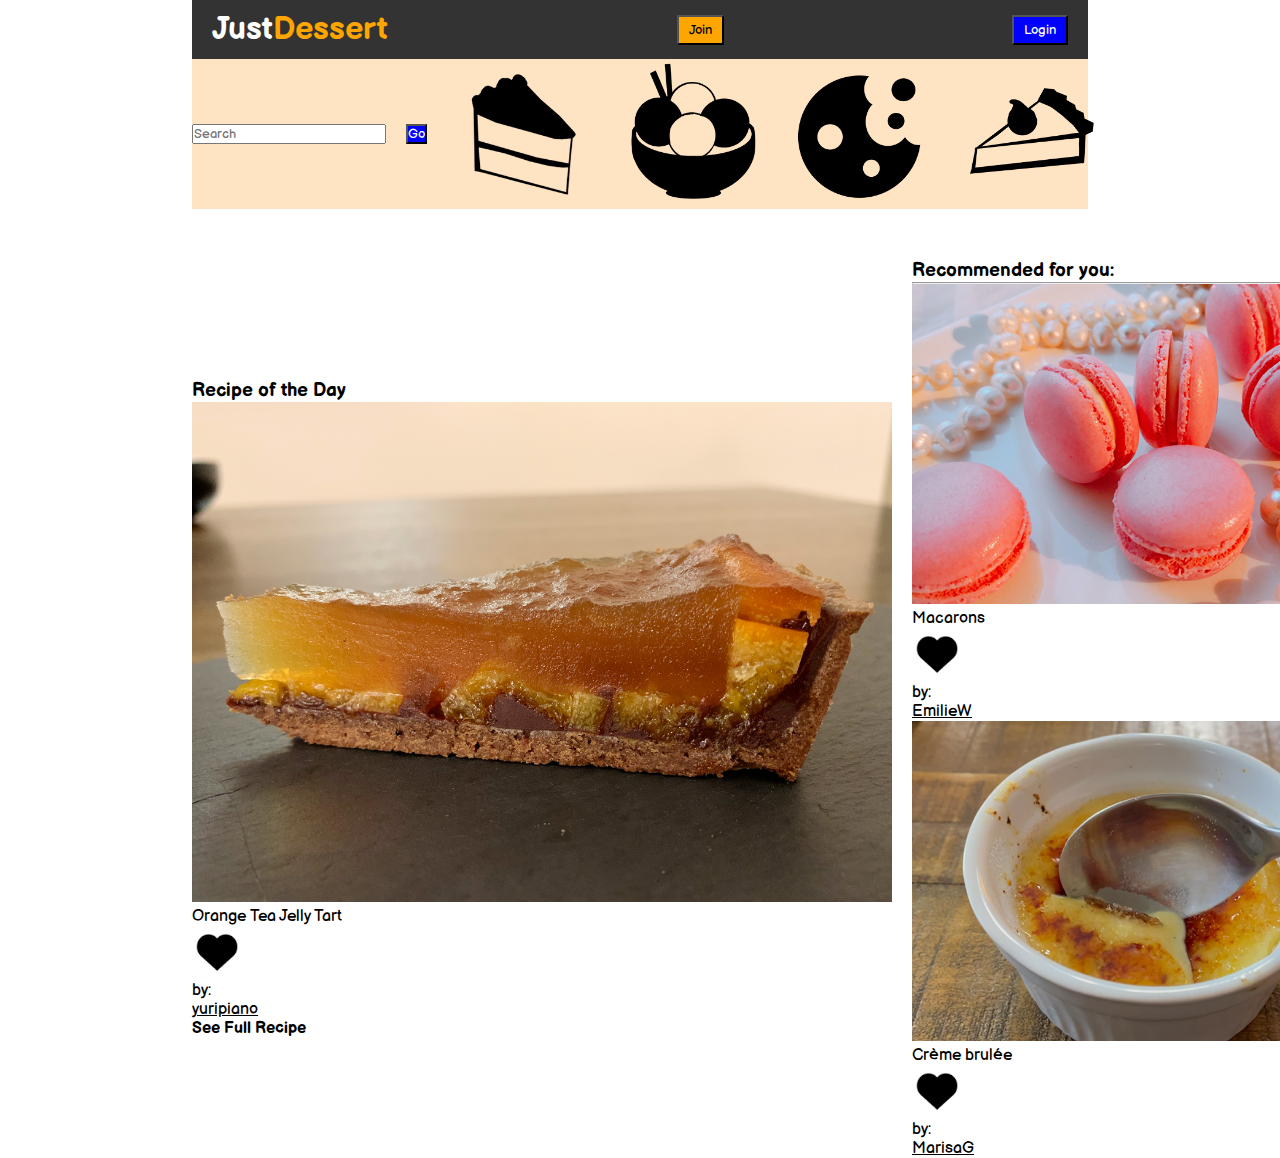
<file: Web_fundamentals/Yellow Belt Exam/index.html>
<!DOCTYPE html>
<html lang="en">

<head>
    <meta charset="UTF-8">
    <meta http-equiv="X-UA-Compatible" content="IE=edge">
    <meta name="viewport" content="width=device-width, initial-scale=1.0">
    <title>Yellow Belt Exam</title>
    <link rel="stylesheet" href="./style.css">
</head>

<body>
    <main>
        <header>
            <nav class="nav flex">
                <h1>Just<span>Dessert</span></h1>
                <button class="join-button" onclick="hide(this)">Join</button>
                <button class="login-button">Login</button>
            </nav>
            <div class="header flex">
                <input type="search" placeholder="Search">
                <button class="go-button">Go</button onclick="alert(inputEvent)">
                <img src="./imgs/cake.png" alt="cake" width="150" height="150">
                <img src="./imgs/ice-cream.png" alt="ice-cream" width="150" height="150">
                <img src="./imgs/cookie.png" alt="cookie" width="150" height="150">
                <img src="./imgs/pie.png" alt="pie" width="150" height="150">
            </div>
        </header>
        <div class="flex page-content">
            <div class="left-column">
                <h3>Recipe of the Day</h3>
                <img src="./imgs/orange-tart.jpg" alt="orange-tart" width="700" height="500">
                    <p>Orange Tea Jelly Tart</p>
                    <img class="heart" src="./imgs/heart.png" alt="heart-icon" width="50" height="50">
                    <p>by:</p>
                    <u>yuripiano</u>
                <h4>See Full Recipe</h4>
            </div>
            <div class="right-column">
                <h3>Recommended for you:</h3>
                <hr>
                <img src="./imgs/macarons.jpg" alt="macarons">
                    <p>Macarons</p>
                    <img class="heart" src="./imgs/heart.png" alt="heart-icon" width="50" height="50">
                    <p>by:</p>
                    <u>EmilieW</u>
                <img src="./imgs/creme-brulee.jpg" alt="creme-brulee">
                    <p>Crème brulée</p>
                    <img class="heart" src="./imgs/heart.png" alt="heart-icon" width="50" height="50">
                    <p>by:</p>
                    <u>MarisaG</u>
            </div>
        </div>
    </main>
    <script src="./script.js"></script>
</body>

</html>
</file>
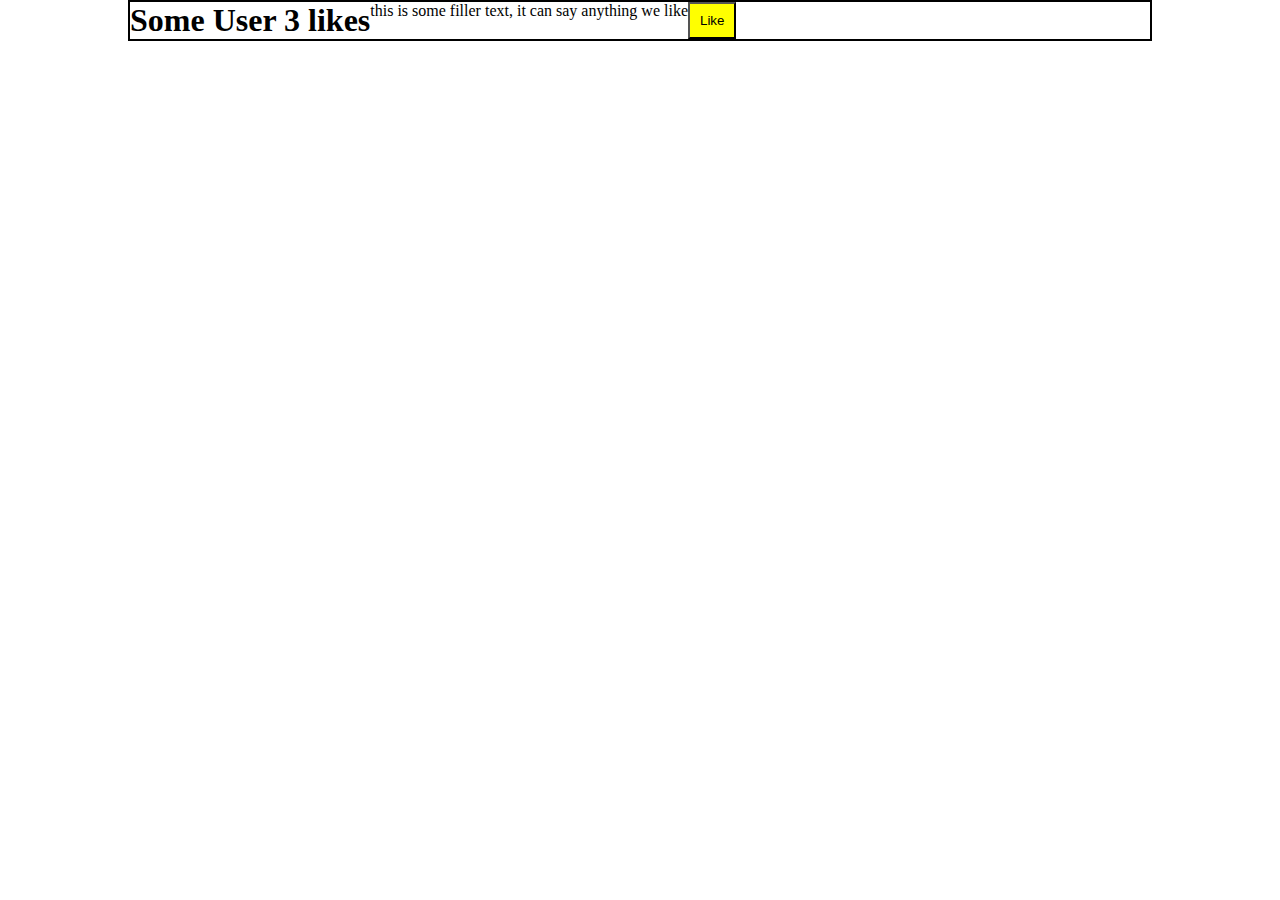
<file: Web_fundamentals/CSS/Likes/index.html>
<!DOCTYPE html>
<html lang="en">
<head>
    <meta charset="UTF-8">
    <meta http-equiv="X-UA-Compatible" content="IE=edge">
    <meta name="viewport" content="width=device-width, initial-scale=1.0">
    <link rel="stylesheet" href="./style.css">
    <title>Likes</title>
</head>
<body>
    <main>
        <div class="main flex">
            <h1>Some User <span id="amountone">3</span> likes</h1>
            <p>this is some filler text, it can say anything we like</p>
            <button onclick="like1()" class="button">Like</button>
        </div>
    </main>
    <script src="./script.js"></script>
</body>
</html>
</file>
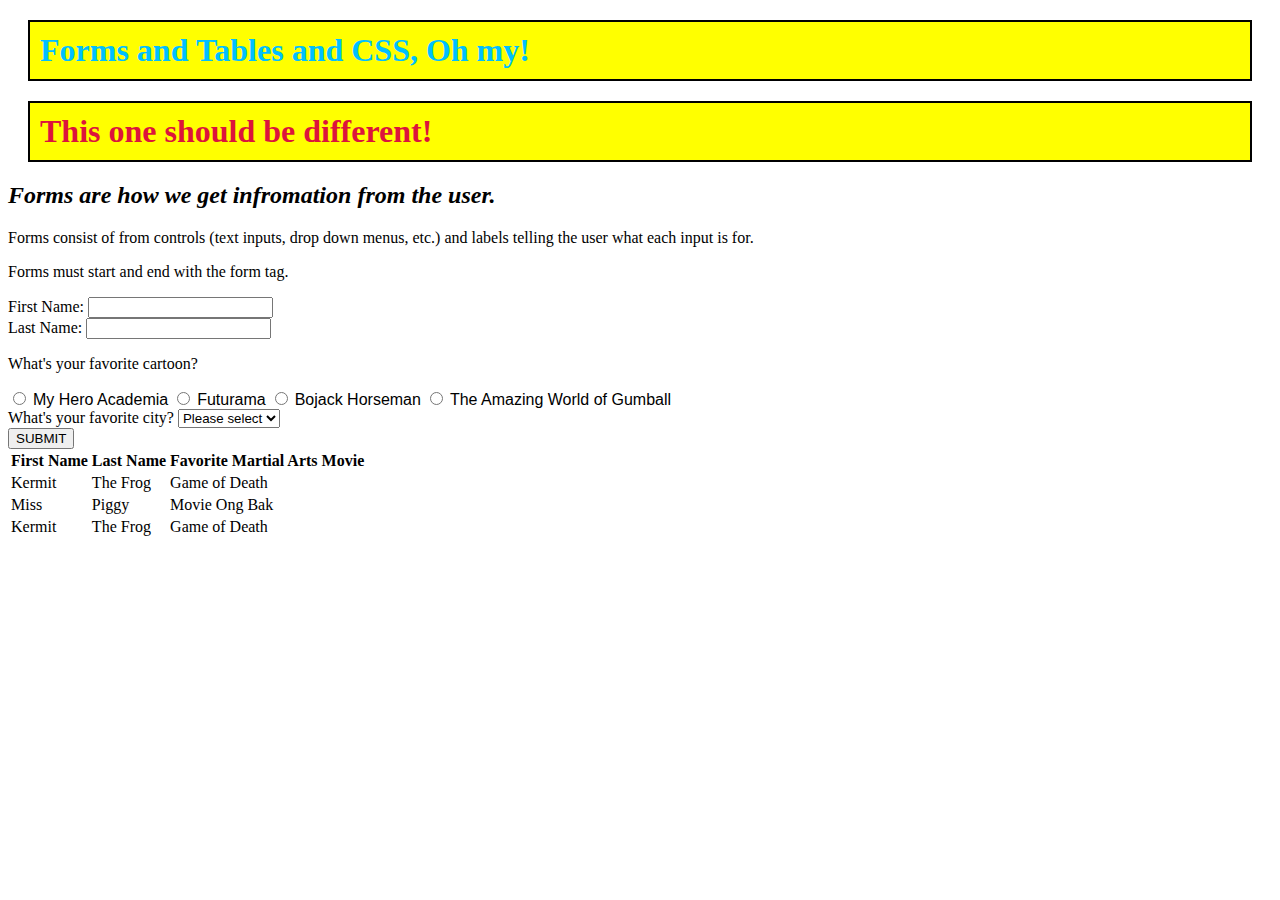
<file: Web_fundamentals/HTML/forms_and_tables/index.html>
<!DOCTYPE html>
<html lang="en">
<head>
    <meta charset="UTF-8">
    <meta http-equiv="X-UA-Compatible" content="IE=edge">
    <meta name="viewport" content="width=device-width, initial-scale=1.0">
    <title>Forms and Tables and CSS, Oh my!</title>
    <!-- gref if kubj tag us a relative path to the file -->
    <link rel="stylesheet" href="./style.css">
</head>
<body>
    <h1>Forms and Tables and CSS, Oh my!</h1>
    <!-- ID'S MUST BE UNIQUE - NOT REPEATED -->
    <h1 id="different">This one should be different!</h1>
        <h2><em>Forms are how we get infromation from the user.</em></h2> 
        <p> Forms consist of from controls (text inputs, drop down menus, etc.) and labels telling the user what each input is for.</p>
        <p>Forms must start and end with the form tag.</p>
        <form>
            <!-- label and text input are default inline elements -->
            <!-- divs are default block elements -->
            <div><label for="first_name">First Name:</label>
                <input type="text" name="first_name" id="first_name">
            </div>
            <div>
                <label for="last_name">Last Name:</label>
                <input type="text" name="last_name" id="last_name">
            </div>
            <div>
                <!-- All radio buttons will share the same name attribute. Each pair of radio and label will share id, value, and for -->
                <p>What's your favorite cartoon?</p>
                <!-- classes can be repeated -->
                <input type="radio" name="cartoon" id="my_hero" value="my_hero">
                <label class="radio-label" for="my_hero">My Hero Academia</label>
                <input type="radio" name="cartoon" id="futurama" value="futurama">
                <label class="radio-label" for="Futurama">Futurama</label>
                <input type="radio" name="cartoon" id="bojack" value="bojack">
                <label class="radio-label" for="bojack">Bojack Horseman</label>
                <input type="radio" name="cartoon" id="gumball" value="gumball">
                <label class="radio-label" for="gumball">The Amazing World of Gumball</label>
            </div>
            <div>
                <label for="city">What's your favorite city?</label>
                <select name="city" id="city">
                    <option selected disabled hidden>Please select</option>
                    <option value="chicago">Chicago</option>
                    <option value="new_york">New York</option>
                    <option value="los_angeles">Los Angeles</option>
                    <option value="dallas">Dallas</option>
                </select>
            </div>
            <!-- the submit button must be a child of the form -->
            <input type="submit" value="SUBMIT">
            <!-- DO NOT DO THE BELOW -->
            <!-- <button>SUBMIT</button> -->
        </form>
        <table>
            <thead>
                <tr>
                    <th>First Name</th>
                    <th>Last Name</th>
                    <th>Favorite Martial Arts Movie</th>
                </tr>
            </thead>
            <tbody>
                <tr>
                    <td>Kermit</td>
                    <td>The Frog</td>
                    <td>Game of Death</td>
                </tr>
                <tr>
                    <td>Miss</td>
                    <td>Piggy</td>
                    <td>Movie Ong Bak</td>
                </tr>
                <tr>
                    <td>Kermit</td>
                    <td>The Frog</td>
                    <td>Game of Death</td>
                </tr>
            </tbody>
        </table>
</body>
</html>
</file>
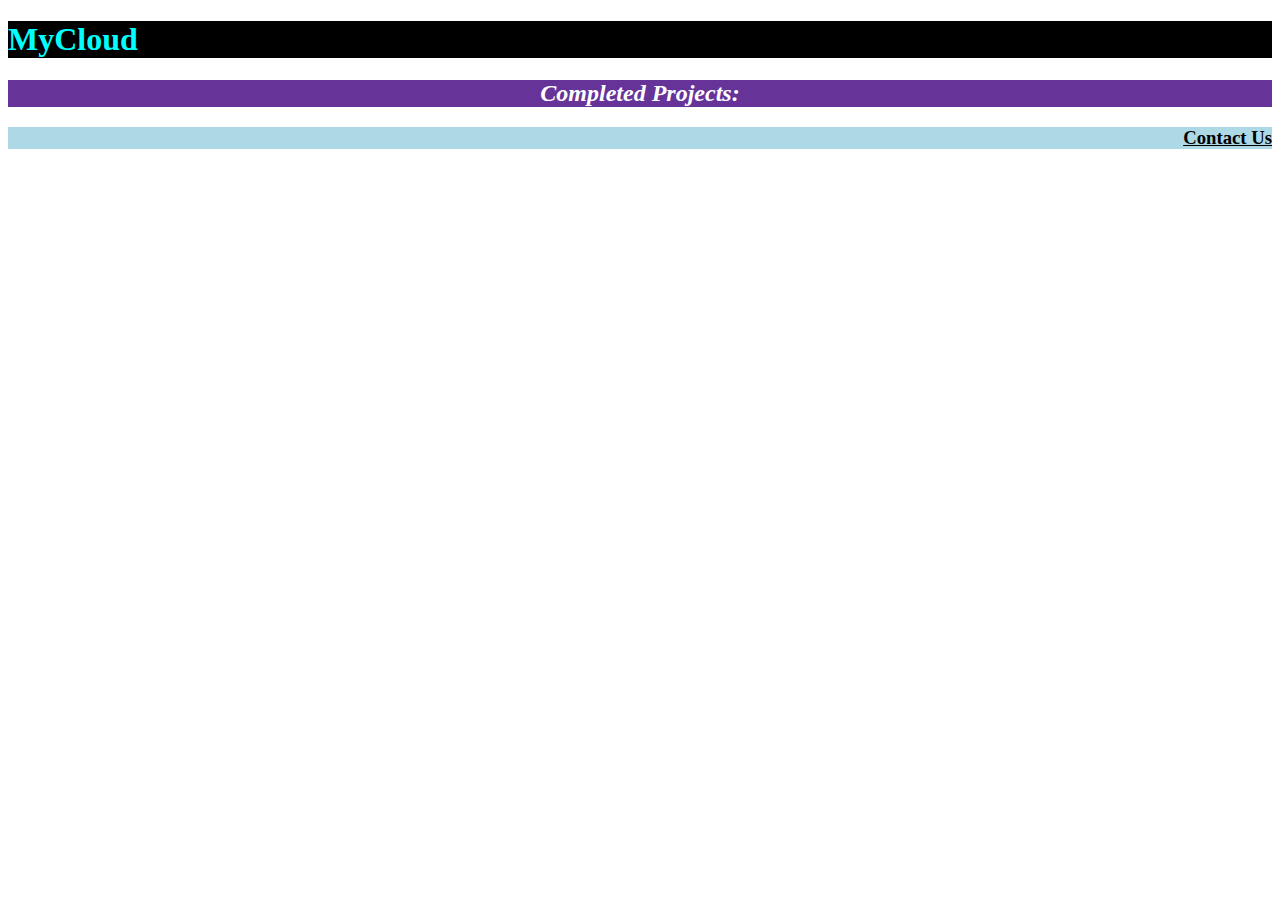
<file: Web_fundamentals/HTML/CSS/Flexbox/index.html>
<!DOCTYPE html>
<html lang="en">

<head>
    <meta charset="UTF-8">
    <meta http-equiv="X-UA-Compatible" content="IE=edge">
    <meta name="viewport" content="width=device-width, initial-scale=1.0">
    <title>Document</title>
    <link rel="stylesheet" href="style.css">
</head>
<!-- need to use <span> to color different parts of "MyCloud" but not sure how -->
<body>
    <h1 class="my" id="cloud">MyCloud</h1>
    <h2 class="projects">Completed Projects:</h2>
    <h3 class="contact_us">Contact Us</h3>
</body>

</html>
</file>
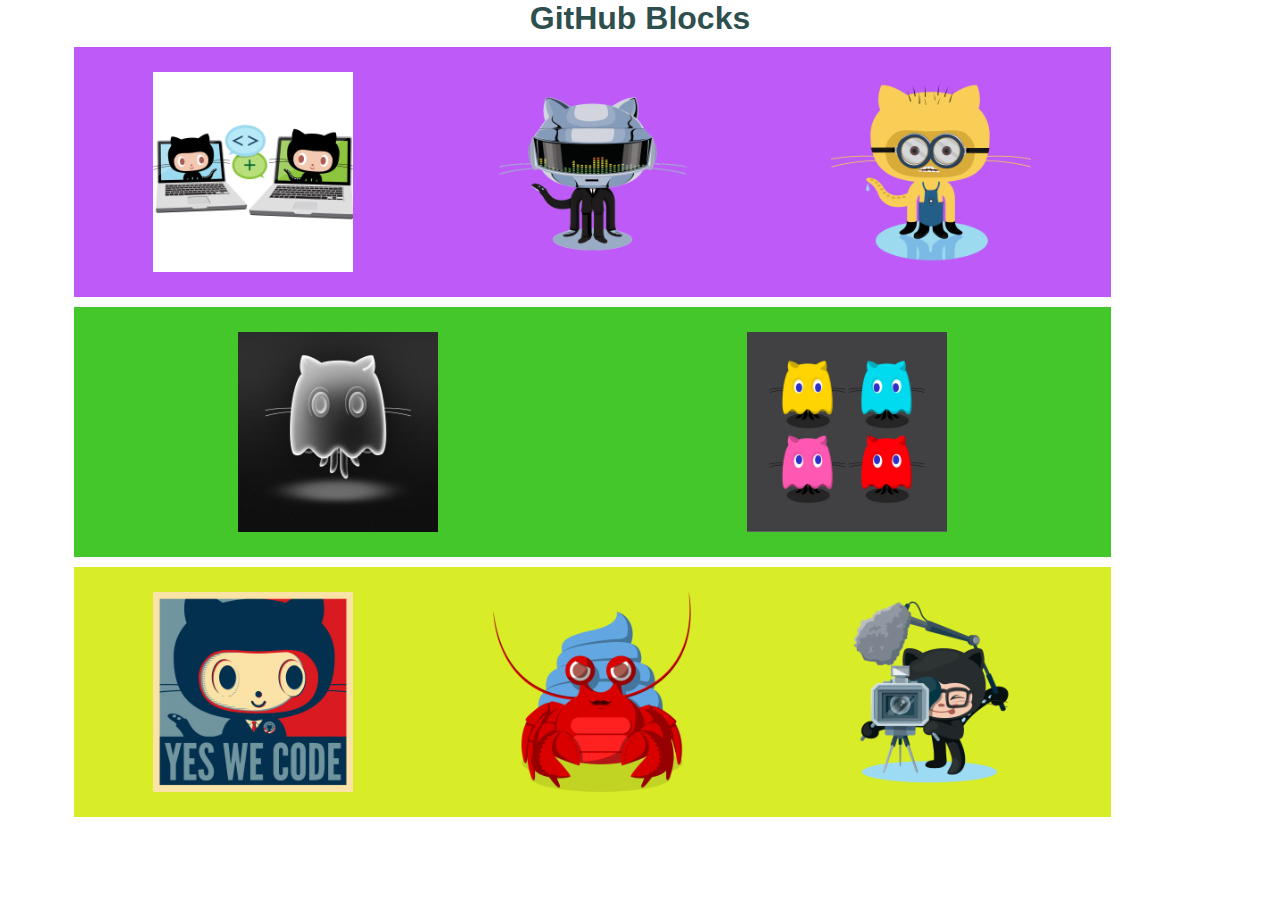
<file: Web_fundamentals/HTML/Homework_Learn_Platform/GitHub_Blocks/index.html>
<!DOCTYPE html>
<html lang="en">
<head>
    <meta charset="UTF-8">
    <meta http-equiv="X-UA-Compatible" content="IE=edge">
    <meta name="viewport" content="width=device-width, initial-scale=1.0">
    <link rel="stylesheet" href="./style.css">
    <title>GitHub Blocks</title>
</head>
<body>
    <h1>GitHub Blocks</h1>
        <div class="container">      
            <div class="row1 flex1">
                <img class="size" src="./images/collabocats.jpg" alt="Collabo Cats">
                <img class="size" src="./images/daftpunktocat-thomas.gif" alt="Daft Cat">
                <img class="size" src="./images/minion.png" alt="Minion Cat">
            </div>
            <div class="row2 flex2">
                <img class="size" src="./images/spectrocat.jpg" alt="Spectro Cat">
                <img class="size" src="./images/pacman-ghosts.jpg" alt="Pacman Ghost">
            </div>
            <div class="row3 flex1">
                <img class="size" src="./images/baracktocat.jpg" alt="Barack Cat">
                <img class="size" src="./images/herme-t-crabb.png" alt="Herme T Crabb Cat">
                <img class="size" src="./images/filmtocat.png" alt="Film Tocat">
            </div>
        </div>    
</body>
</html>
</file>
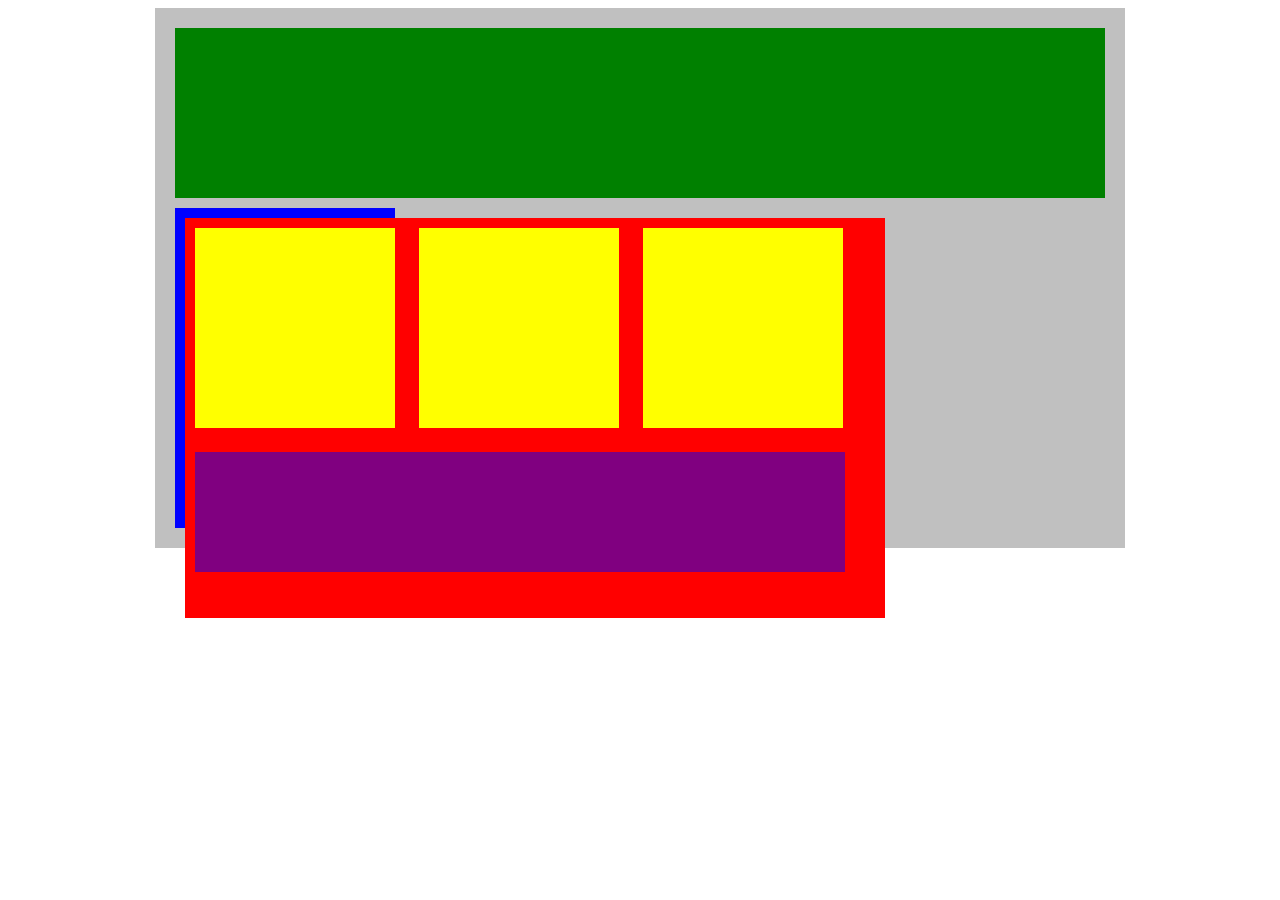
<file: Web_fundamentals/HTML/Homework_Learn_Platform/Plotting_our_blocks/index.html>
<!DOCTYPE html>
<html lang="en">

<head>
    <title>Position Practice</title>
    <link rel="stylesheet" type="text/css" href="./style.css">
</head>

<body>
    <div class="container">
        <div class="top-nav"></div>
        <div class="inline-block">
            <div class="side-nav">
                <div class="main">
                    <div class="sub-content"></div>
                    <div class="sub-content"></div>
                    <div class="sub-content"></div>
                    <div id="advertisement"></div>
                </div>
            </div>
        </div>
    </div>
</body>

</html>
</file>
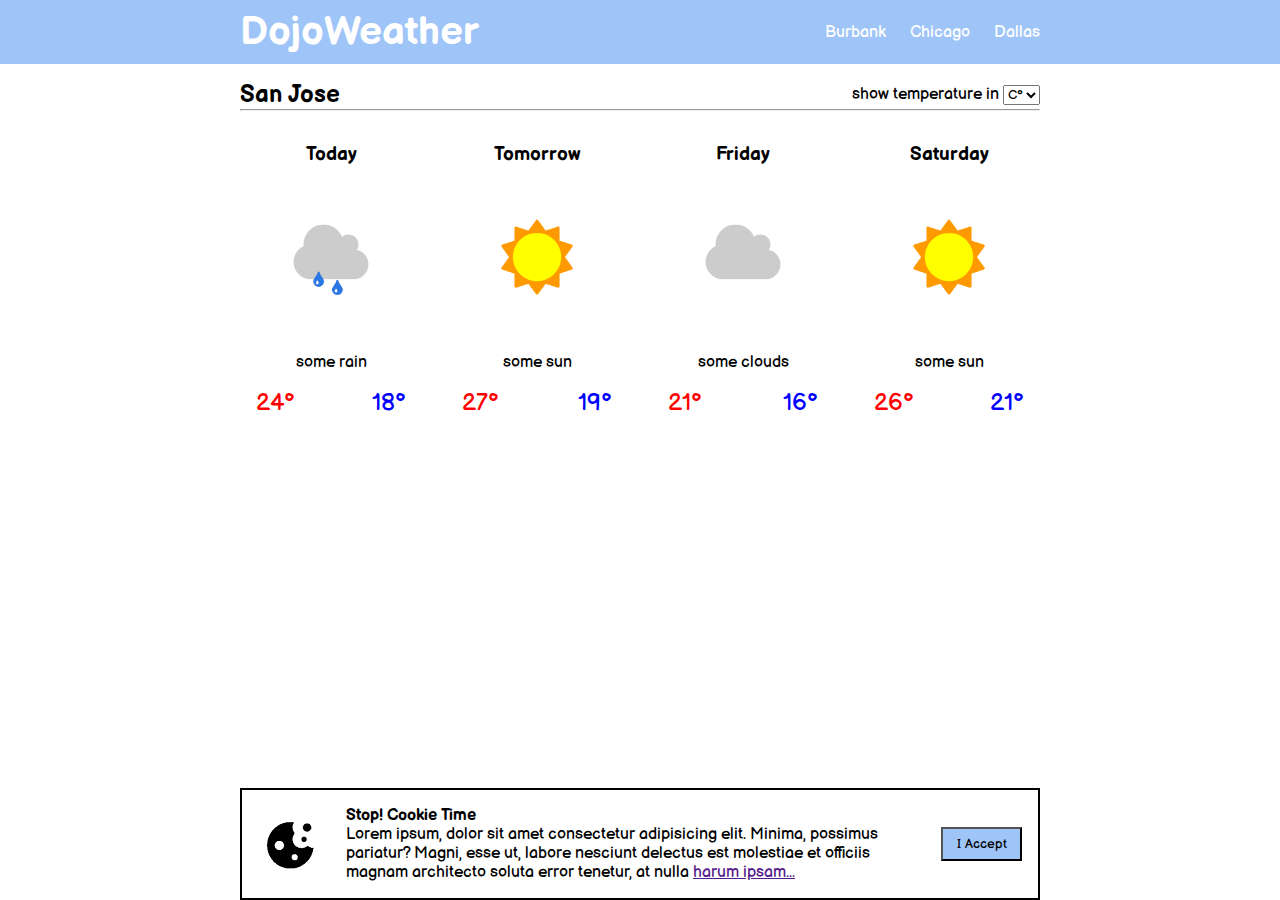
<file: Web_fundamentals/HTML/Homework_Learn_Platform/Weather Dojo/index.html>
<!DOCTYPE html>
<html lang="en">
<head>
    <meta charset="UTF-8">
    <meta http-equiv="X-UA-Compatible" content="IE=edge">
    <meta name="viewport" content="width=device-width, initial-scale=1.0">
    <title>DojoWeather</title>
    <link rel="stylesheet" href="style.css">
</head>
<body>
    <nav>
        <div class="container flex">
            <h1>DojoWeather</h1>
            <ul class="flex">
                <li onclick="alert('Loading weather report...')">Burbank</li>
                <li onclick="alert('Loading weather report...')">Chicago</li>
                <li onclick="alert('Loading weather report...')">Dallas</li>
            </ul>
        </div>
    </nav>
    <main class="container">
        <div class="main-header flex">
            <h2>San Jose</h2>
            <form>
                <label for="temperature">show temperature in</label>
                <select id="temperature">
                    <option value="c">C°</option>
                    <option value="f">F°</option>
                </select>
            </form>
        </div>
        <hr>
        <div class="days flex">
            <div class="day">
                <h3>Today</h3>
                <img src="./images/some_rain.png" alt="Some Rain">
                <p>some rain</p>
                <div class="highs-and-lows flex">
                    <span class="high">24°</span>
                    <span class="low">18°</span>
                </div>
            </div>
            <div class="day">
                <h3>Tomorrow</h3>
                <img src="./images/some_sun.png" alt="Some Sun">
                <p>some sun</p>
                <div class="highs-and-lows flex">
                    <span class="high">27°</span>
                    <span class="low">19°</span>
                </div>
            </div>
            <div class="day">
                <h3>Friday</h3>
                <img src="./images/some_clouds.png" alt="Some Clouds">
                <p>some clouds</p>
                <div class="highs-and-lows flex">
                    <span class="high">21°</span>
                    <span class="low">16°</span>
                </div>
            </div>
            <div class="day">
                <h3>Saturday</h3>
                <img src="./images/some_sun.png" alt="Some Sun">
                <p>some sun</p>
                <div class="highs-and-lows flex">
                    <span class="high">26°</span>
                    <span class="low">21°</span>
                </div>
            </div>
        </div>    
        <div id="cookieBox" class="cookie flex">
            <img src="./images/cookie.png" alt="Cookie">
            <div class="cookie-copy">
                <h4>Stop! Cookie Time</h4>
                <p>Lorem ipsum, dolor sit amet consectetur adipisicing elit. Minima, possimus pariatur? Magni, esse ut, labore nesciunt delectus est molestiae et officiis magnam architecto soluta error tenetur, at nulla <a href="">harum ipsam...</a></p>
            </div>
            <button onclick="remove(cookieBox)">I Accept</button>
        </div>    
    </main>    
    <script src="./script.js"></script>
</body>
</html>
</file>
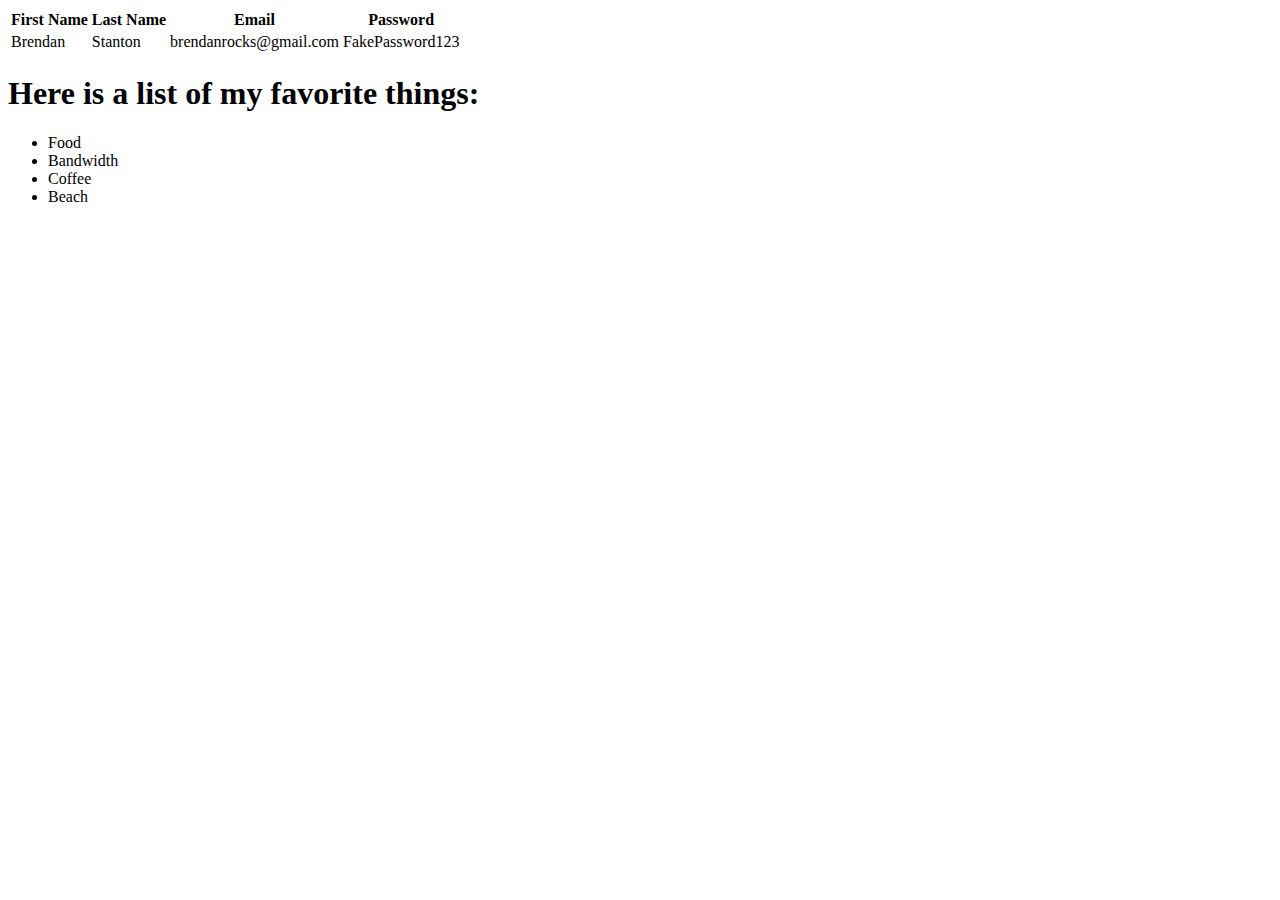
<file: Web_fundamentals/HTML/Homework_Learn_Platform/Indentation_Editor_Mark_Hernandez.html>
<!DOCTYPE html>
    <html>
        <head>
            <title> "Basic II"
            </title>
        </head>
        <body>
            <table> 
                <thead>
                    <tr>
                        <th>First Name</th>
                        <th>Last Name</th>
                        <th>Email</th>
                        <th>Password</th>
                    </tr>
                </thead>
                <tbody>
                    <tr>
                        <td>Brendan</td>
                        <td>Stanton</td>
                        <td>brendanrocks@gmail.com</td>
                        <td> FakePassword123 </td>
                    </tr>
                </tbody>
            </table>
                <h1>Here is a list of my favorite things:</h1>
                    <ul>
                        <li>Food</li>
                        <li>Bandwidth</li>
                        <li>Coffee</li>
                        <li>Beach</li>
                    </ul>
        </body>
    </html>
</file>
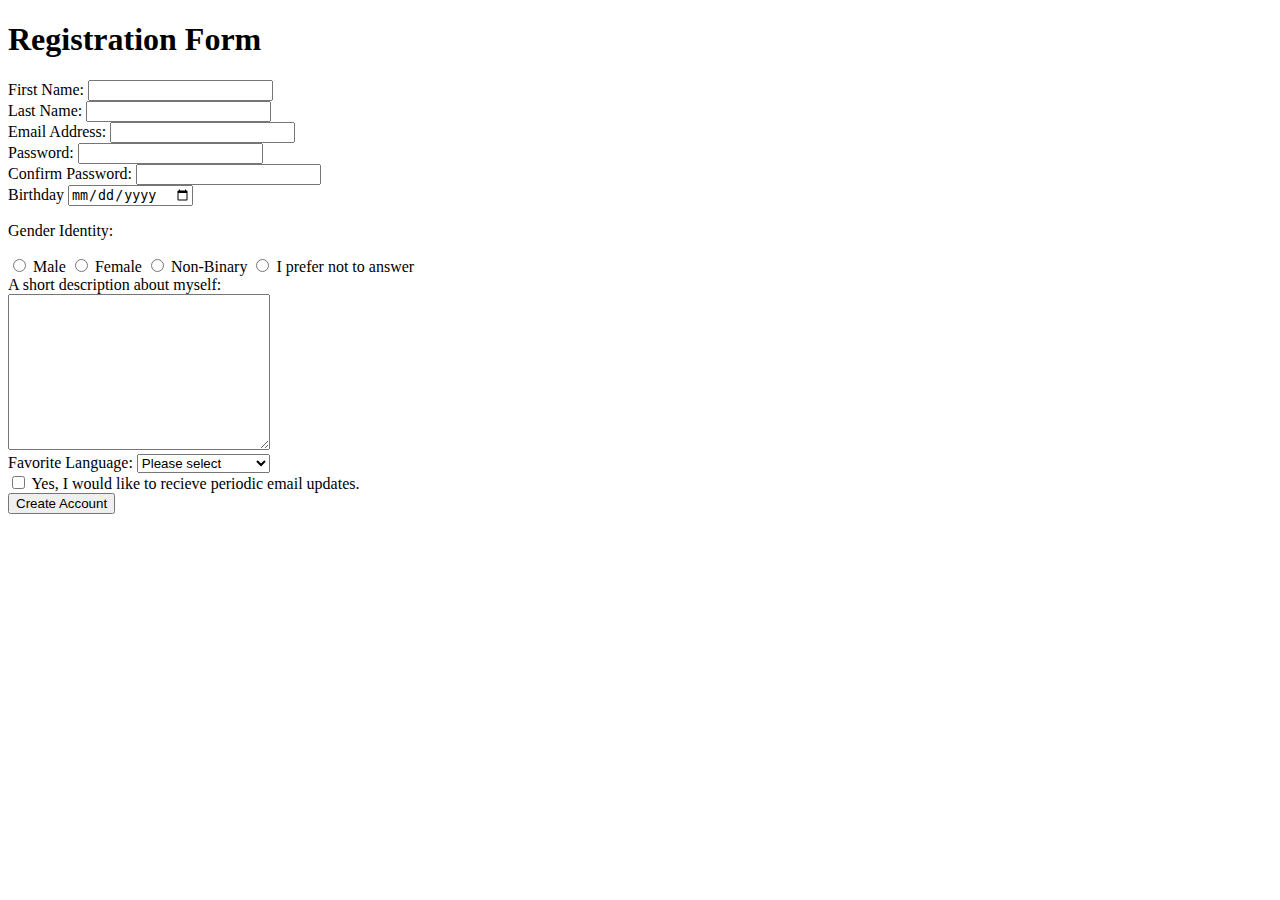
<file: Web_fundamentals/HTML/Homework_Learn_Platform/Registration_form.html>
<!DOCTYPE html>
<html lang="en">
<head>
    <meta charset="UTF-8">
    <meta http-equiv="X-UA-Compatible" content="IE=edge">
    <meta name="viewport" content="width=device-width, initial-scale=1.0">
    <title>Registration Form</title>
</head>
<body>
    <h1>Registration Form</h1>
    <form>
        <div>
            <label for="first_name">First Name:</label>
            <input type="text" name="first_name" id="first_name">
        </div>
        <div>
            <label for="last_name">Last Name:</label>
            <input type="text" name="last_name" id="last_name">
        </div>
        <div>
            <label for="email_address">Email Address:</label>
            <input type="email" name="email_address" id="email_address">
        </div>
        <div>       
            <label for="password">Password:</label>
            <input type="password" name="password" id="password">
        </div>
        <div>
            <label for="confirm_password">Confirm Password:</label>
            <input type="password" name="confirm_password" id="confirm_password">
        </div>
        <div>
            <label for="birthday">Birthday</label>
            <input type="date" name="birthday" id="birthday">
        </div>
        <div>
            <p>Gender Identity:</p>
            <input type="radio" name="gender" id="male" value="male">
            <label for="male">Male</label>
            <input type="radio" name="gender" id="female" value="female">
            <label for="female">Female</label>
            <input type="radio" name="gender" id="non_binary" value="non-binary">
            <label for="non_binary">Non-Binary</label>
            <input type="radio" name="gender" id="i_prefer_not_to_answer" value="i_prefer_not_to_answer">
            <label for="i_prefer_not_to_answer">I prefer not to answer</label>
        </div>
        <div>
            <label for="description">A short description about myself:</label>
        </div>
        <div>
            <textarea name="description" id="description" cols="30" rows="10"></textarea>
        </div>
        <div>
            <label for="language">Favorite Language:</label>
            <select name="language" id="language">
                <option selected disabled hidden>Please select</option>
                <option value="html">HTML</option>
                <option value="css">CSS</option>
                <option value="javascript">JavaScript</option>
                <option value="none_of_the_above">None of the Above</option>
            </select>
        </div>
        <div>
            <input type="checkbox" name="email_updates" id="email_updates">
            <label for="email_updates">Yes, I would like to recieve periodic email updates.</label>
        </div>
        <input type="submit" value="Create Account">
    </form>    
</body>
</html>
</file>
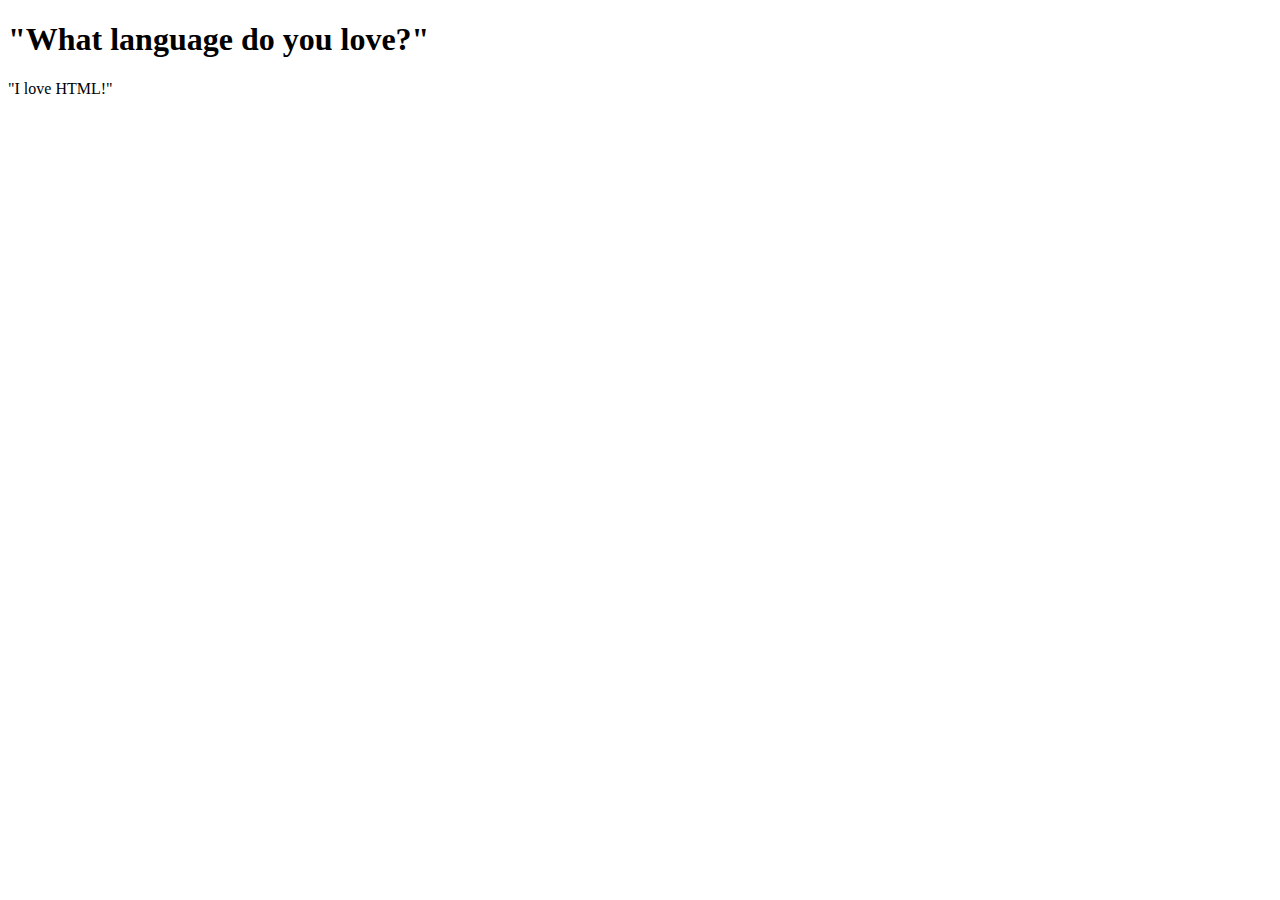
<file: Web_fundamentals/HTML/HTML_Intro/HTML_indentation_file_Mark_Hernandez.html>
<!DOCTYPE html>
    <html>
        <head>
            <title> "Basic I" 

            </title>
        </head>
            <body> 
                <h1> "What language do you love?"

                </h1> 
                    <p> "I love HTML!"
                        
                    </p>
            
        </body>
    </html>
</file>
<file: Web_fundamentals/Yellow Belt Exam/style.css>
@import url('https://fonts.googleapis.com/css2?family=Balsamiq+Sans:ital,wght@0,400;0,700;1,400;1,700&display=swap');

* {
    margin: 0;
    padding: 0;
    box-sizing: border-box;
    font-family: 'Balsamiq Sans', cursiv
}

.flex {
    display: flex;
    justify-content: space-between;
    align-items: center;
    gap: 20px;
}

.main {
    width: 70%;
    margin: 0 auto;
}

.nav {
    width: 70%;
    margin: 0 auto;
    padding: 10px 20px;
    background-color: #333333;
}

span {
    color: orange;
}

h1 {
    color: white;
}

.join-button {
    background-color: orange;
    padding: 5px 10px;
}

.login-button {
    color: white;
    background-color: blue;
    padding: 5px 10px;
}

.go-button {
    color: white;
    background-color: blue;
}

.heart {

}
.header {
    background-color: bisque;
    min-height: 75px;
    width: 70%;
    margin: 0 auto;
}

.page-content {
    width: 70%;
    margin: 0 auto;
    margin-top: 50px;
}

.left-column {
    flex: 3;
}

.right-column {
    flex: 2;
}
</file>
<file: Web_fundamentals/CSS/Likes/style.css>
* {
    margin: 0;
    padding: 0;
    box-sizing: border-box;
}

.flex {
    display: flex;
    text-align: center;
}

.main {
    border: 2px solid black;
    width: 80%;
    margin: 0 auto;
}

.button{
    background-color: yellow;
    padding: 5px 10px;
}
</file>
<file: Web_fundamentals/HTML/forms_and_tables/style.css>
/* 

Parts of a CSS rule

1. Selector (types: element itself, id of the element, and the class of the element)
2. Property (what are you changing about the element?)
3. Value (how are you changing the property)

*/

h1 {
  color: deepskyblue;  
  background-color: yellow  ;
  padding: 10px;
  margin: 20px;
  /* border takes 3 values - width, */
  border: 2px solid black;
}

/* padding pushes children in, and margin pushes siblings away */

/* selecting an ID with a hashtag */
#different {
    color: crimson;
}

/* selecting a class with a dot */
.radio-label {
    font-family: 'Trebuchet MS', 'Lucida Sans Unicode', 'Lucida Grande', 'Lucida Sans', Arial, sans-serif;
}
</file>
<file: Web_fundamentals/HTML/CSS/Flexbox/style.css>
.my {
    color: white;
    background-color: black
}

#cloud {
    color: aqua;
    background-color: black;
}

.projects {
    color: white;
    background-color: rebeccapurple;
    text-align: center;
    font-style: italic;
}

.contact_us {
    color: black;
    background-color: lightblue;
    text-align: right;
    text-decoration: underline;
    
}
</file>
<file: Web_fundamentals/HTML/Homework_Learn_Platform/GitHub_Blocks/style.css>
* {
    margin: 0;
    padding: 0;
    box-sizing: border-box;
}
h1 {
    font-family: 'Franklin Gothic Medium', 'Arial Narrow', Arial, sans-serif ;
    color: darkslategrey;
    text-align: center;
}

.container {
    width: 90%;
    margin: 0px auto;
}
.flex1 {
    display: flex;
    align-items: center;
    justify-content: space-around; 
}
.flex2 {
    display: flex;
    align-items: center;
    justify-content: space-around; 
}

.size {
    width: 200px;
    height: auto;
}

.row1 {
    background-color: #be5af8;
    width: 90%;
    min-height: 250px;
    padding: 10px;
    margin: 10px;
}

.row2 {
    background-color: #44c72a;
    width: 90%;
    min-height: 250px;
    padding: 10px;
    margin: 10px;
}

.row3 {
    background-color: #d9ec28;
    width: 90%;
    min-height: 250px;
    padding: 10px;
    margin: 10px;
}
</file>
<file: Web_fundamentals/HTML/Homework_Learn_Platform/Plotting_our_blocks/style.css>
.container{
    width: 950px;
    background-color: silver;
    margin: 0px auto;
    padding: 10px;
}

.top-nav {
    height: 150px;
    background-color: green;
    padding: 10px;
    margin: 10px;
}

.side-nav {
    height: 300px;
    width: 200px;
    background-color: blue;
    padding: 10px; 
    margin: 10px;

}
.main {
    height: 400px;
    width: 700px;
    background-color: red;
}
.inline-block {
    
}
.sub-content {
    height: 200px;
    width: 200px;
    background-color: yellow;
    margin: 10px;
    display: inline-block;
}
#advertisement {
    height: 120px;
    width: 650px;
    background-color: purple;
    margin: 10px;
}

/* .row {
    display: flex;
    align-items: center;
} */
</file>
<file: Web_fundamentals/HTML/Homework_Learn_Platform/Weather Dojo/style.css>
@import url('https://fonts.googleapis.com/css2?family=Balsamiq+Sans&display=swap');

* {
    margin: 0;
    padding: 0;
    box-sizing: border-box;
    font-family: 'Balsamiq Sans', cursive;;
}

/* utlilities start */
.container {
    width: 800px;
    margin: 0 auto;
}
.flex {
    display: flex;
    justify-content: space-between;
    align-items: center;
    gap: 1.5em;
}
/* utilities end */

/* nav start */
nav {
    background-color: #9fc5f8;
    padding: .5em 0;
    color: white;
}

nav ul {
    list-style: none;
}

nav h1 {
    font-size: 2.5em;
}
/* nav end */

/* main start */
main {
}

.main-header {
    padding: 1rem 0 0;
}

.days {
    padding: 1rem 0;
}

.day {
    flex: 1;
    min-height: 300px;
    text-align: center;
    padding: 1em;
    
}

.day img {
    width: 150px;
}

.day>*{
    margin-bottom: 1rem;
}

.high, .low {
    font-size: x-large;
}

.high {
    color: red;
}

.low {
    color: blue;
}

/* main end */

.cookie {
    border: 2px solid black;
    padding: 1rem;
    margin-top: 20px;
    position: fixed;
    bottom: 0;
    width: 800px;
    background-color: white;
}

.cookie button {
    white-space: nowrap;
    background-color: #9fc5f8;
    padding: .5em 1em;
}
</file>
